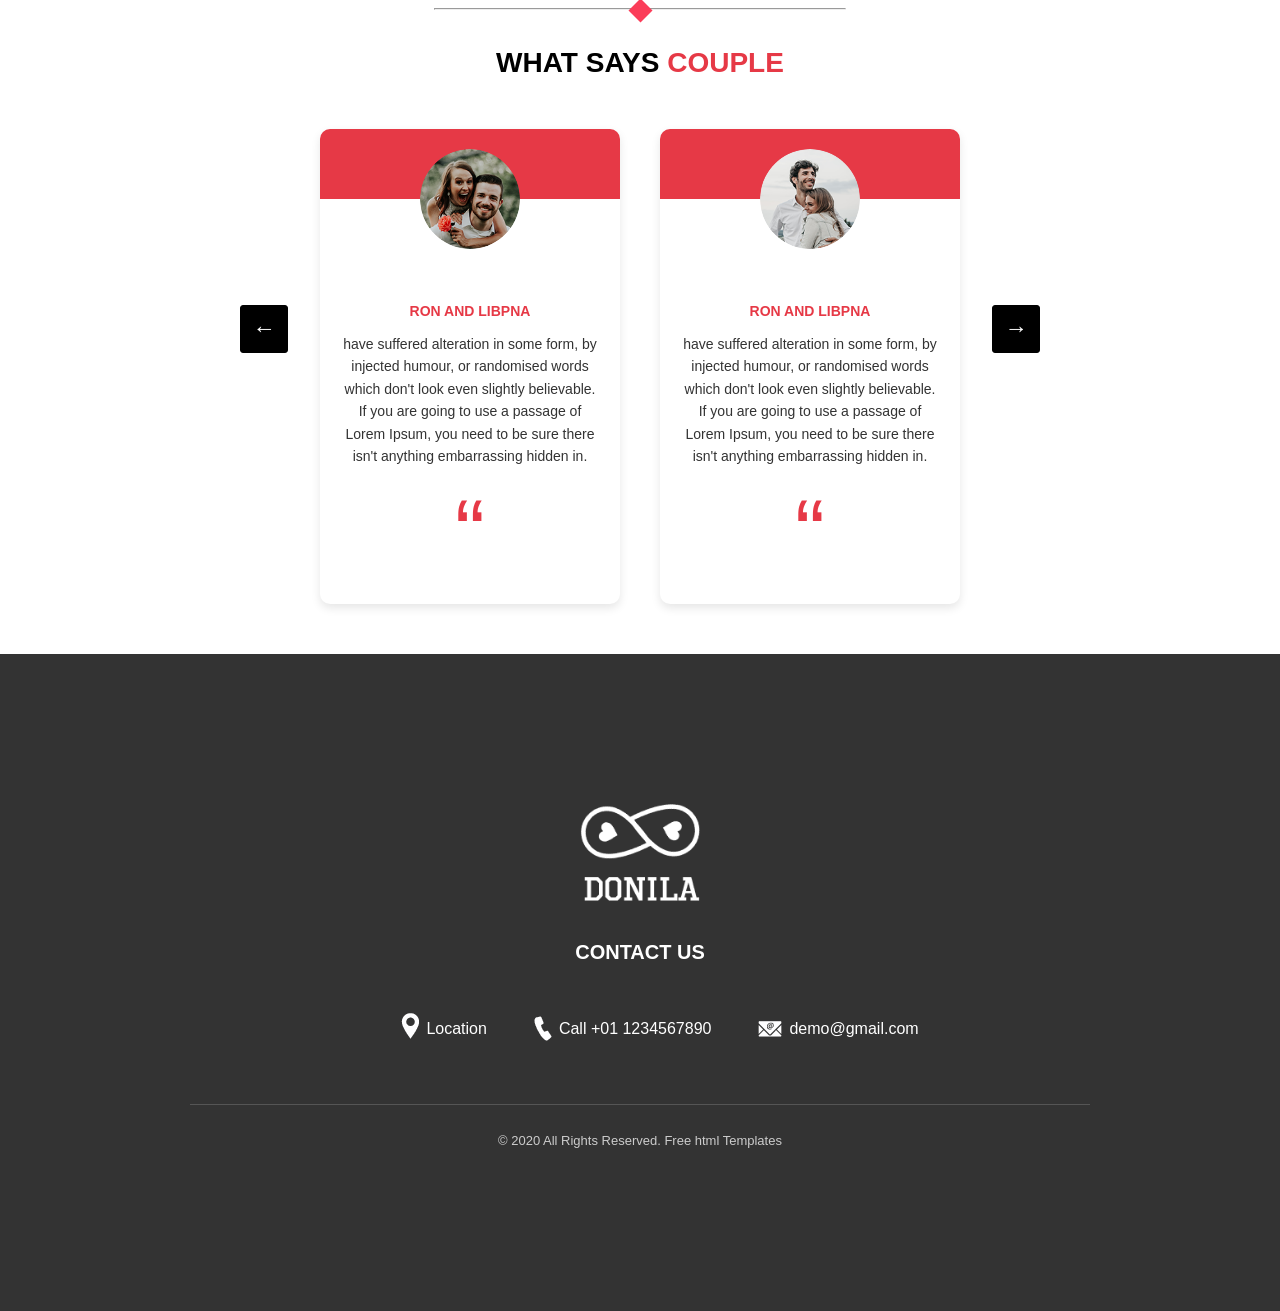
<file: index.html>
<!DOCTYPE html>
<html lang="en">

<head>
    <meta charset="UTF-8">
    <meta name="viewport" content="width=device-width, initial-scale=1.0">
    <title>Couple Testimonial</title>
    <link rel="stylesheet" href="style.css">
</head>

<body>
    <hr style="width:32%">
    <div class="hrimg"></div>
    <div class="Rectangle"><img src="img/Rectangle 31 copy.png" alt=""></div>
    <h2>WHAT SAYS <span>COUPLE</span></h2>
    <div class="testimonial-container">
        <div class="arrow left">←</div>

        <div class="testimonial-box">
            <div class="testimonial-header">
                <img src="img/client-img-1.png" alt="Couple 1">
            </div>
            <div class="testimonial-body">
                <h3>RON AND LIBPNA</h3>
                <p>
                    have suffered alteration in some form, by injected humour,
                    or randomised words which don't look even slightly believable.
                    If you are going to use a passage of Lorem Ipsum, you need to
                    be sure there isn't anything embarrassing hidden in.
                </p>
                <div class="quote">“</div>
            </div>
        </div>

        <div class="testimonial-box">
            <div class="testimonial-header">
                <img src="img/client-img-2.png" alt="Couple 2">
            </div>
            <div class="testimonial-body">
                <h3>RON AND LIBPNA</h3>
                <p>
                    have suffered alteration in some form, by injected humour,
                    or randomised words which don't look even slightly believable.
                    If you are going to use a passage of Lorem Ipsum, you need to
                    be sure there isn't anything embarrassing hidden in.
                </p>
                <div class="quote">“</div>
            </div>
        </div>

        <div class="arrow right">→</div>
    </div>
    <div class="footer-container">
        <footer class="footer">
            <div class="footer-logo">
                <img src="img/footer-logo.png" alt="Donila Logo" class="logo-icon" />
            </div>

            <h3><a href="contact.html" class="contact-title">CONTACT US</h3>

            <div class="footer-contacts">
                <div class="contact-item">
                    <span class="icon"></span>
                    <div class="MAP"></div>
                    <img src="img/map-icon.png" alt="MAP">


                    <a href="index.html">Location</a>
                </div>
                <div class="contact-item">
                    <span class="icon"></span>
                    <img src="img/call-icon.png" alt="Call Icon">
                    <span><a href="index.html">Call +01 1234567890</a></span>
                </div>
                <div class="contact-item">
                    <span class="icon"></span>
                    <img src="img/mail-icon.png" alt="Email Icon">
                    <span><a href="https://accounts.google.com/v3/signin/identifier?continue=https%3A%2F%2Fmail.google.com%2Fmail%2F%3Fhl%3Dlt&dsh=S-566979944%3A1759386612777281&emr=1&hl=lt&ifkv=AfYwgwUb-Z506UTLd2RKnGMnu2YywrPjPKEUjsLLei1t6wudTcF6-saegfgs6jurVYMUA1f3q_JVUA&ltmpl=default&ltmplcache=2&osid=1&passive=true&rm=false&scc=1&service=mail&ss=1&flowName=GlifWebSignIn&flowEntry=ServiceLogin">demo@gmail.com</a></span>
                </div>
            </div>

            <div class="footer-bottom">
                <p>© 2020 All Rights Reserved. Free html Templates</p>
            </div>
        </footer>
    </div>
</body>

</html>
</file>
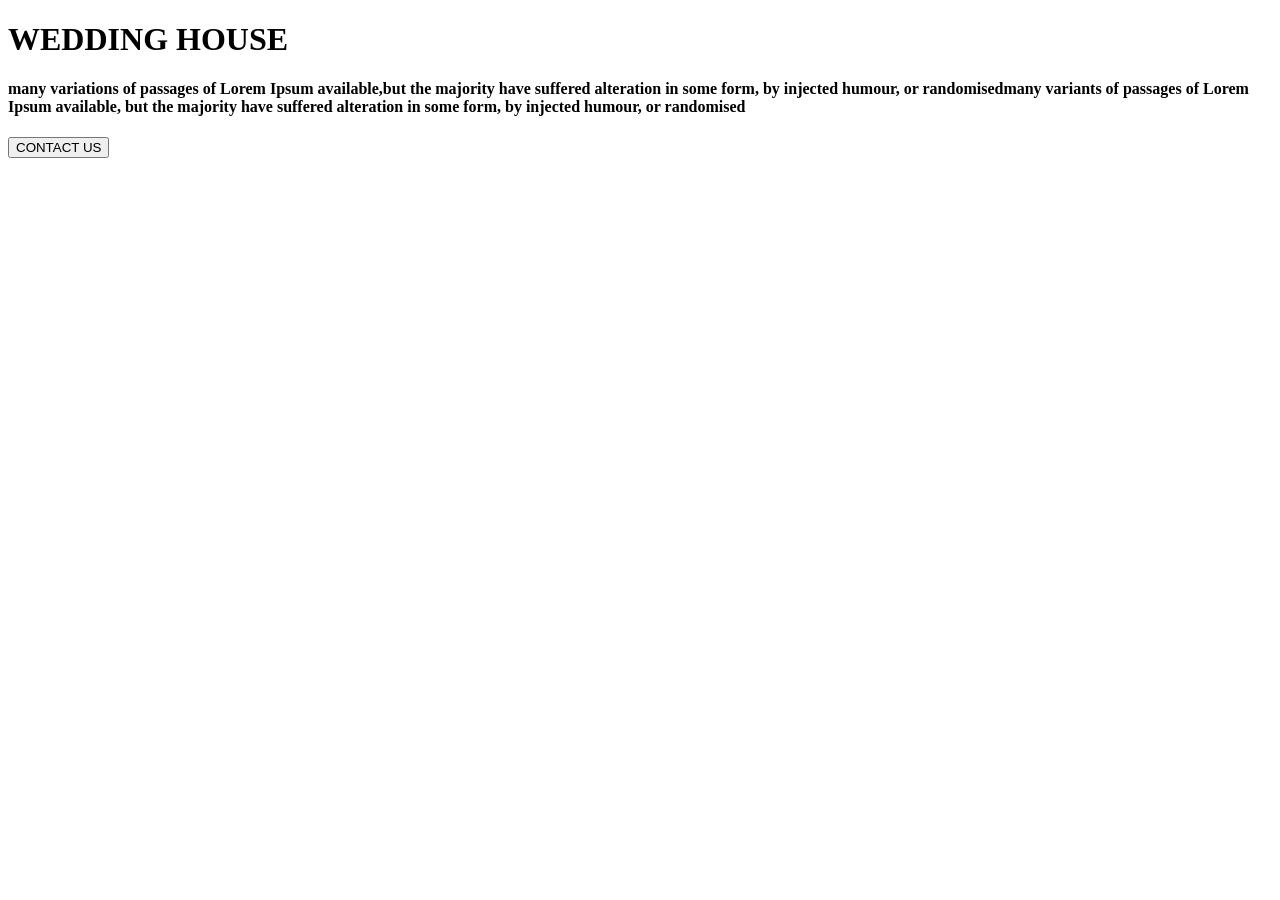
<file: blog.html>
<!DOCTYPE html>
<html lang="en">
<head>
    <meta charset="UTF-8">
    <meta name="viewport" content="width=device-width, initial-scale=1.0">
    <title>Document</title>
</head>
<body>
    <div class="wedding">
                <h1 class="test2">WEDDING HOUSE
                </h1>
                <h4>many variations of passages of Lorem Ipsum available,but the majority have suffered alteration in
                    some form, by injected humour, or randomisedmany variants of passages of Lorem Ipsum available, but
                    the majority have suffered alteration in some form, by injected humour, or randomised</h4>
                <button>CONTACT US

</body>
</html>
</file>
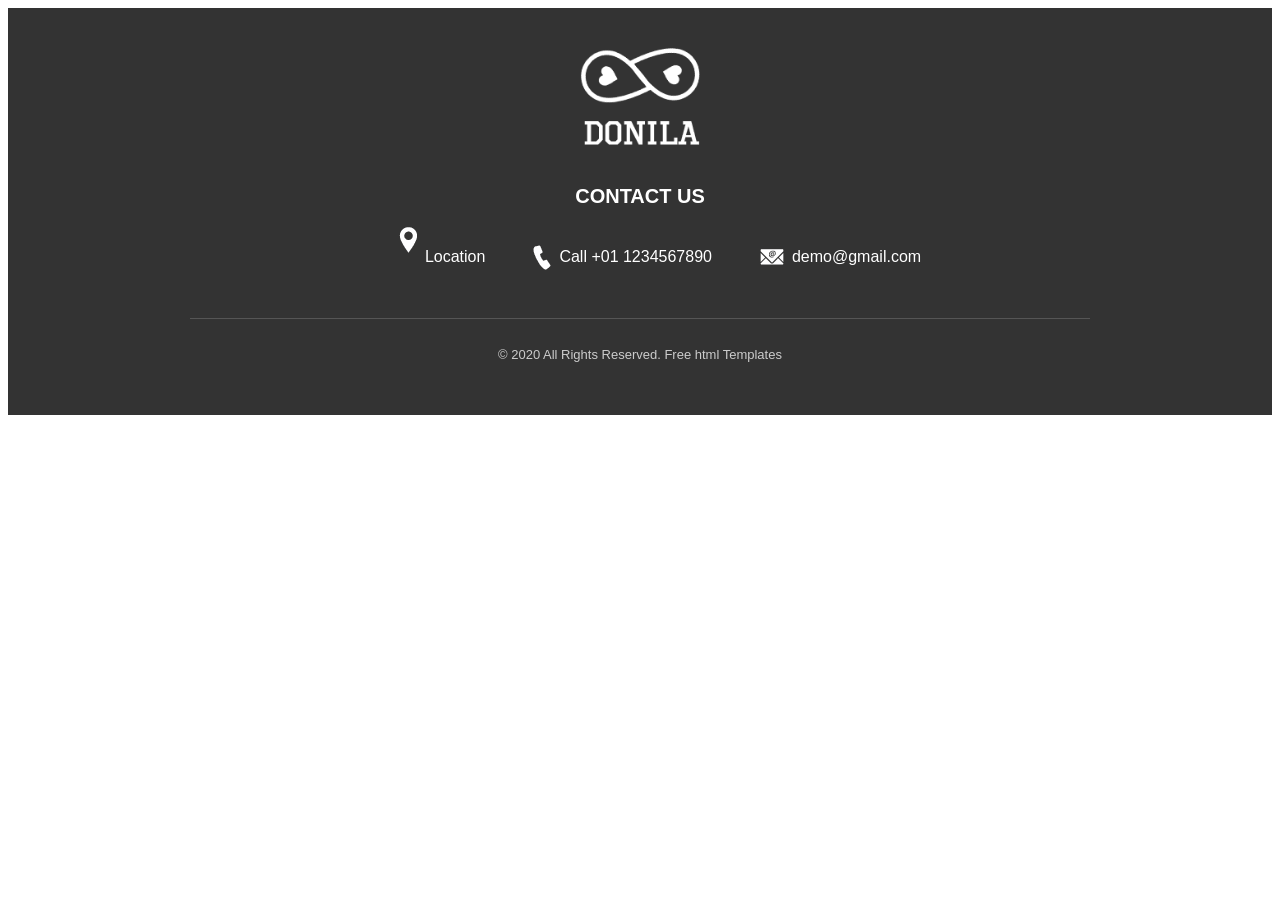
<file: contactus.html>
<!DOCTYPE html>
<html lang="en">

<head>
    <meta charset="UTF-8" />
    <meta name="viewport" content="width=device-width, initial-scale=1.0" />
    <title>Footer Example</title>
    <link rel="stylesheet" href="style/contactus.css">
</head>

<body>

    <div class="footer-container">
        <footer class="footer">
            <div class="footer-logo">
                <img src="IMG/image.png" alt="Donila Logo" class="logo-icon" />
            </div>

            <h3><a href="contact.html" class="contact-title">CONTACT US</h3>

            <div class="footer-contacts">
                <div class="contact-item">
                    <img src="IMG/map.png" alt="">

                    <span class="icon"></span>

                    <a href="index.html">Location</a>
                </div>
                <div class="contact-item">
                    <span class="icon"></span>
                    <img src="IMG/call.png" alt="Call Icon">
                    <span><a href="index.html">Call +01 1234567890</a></span>
                </div>
                <div class="contact-item">
                    <span class="icon"></span>
                    <img src="IMG/sms3.png" alt="Email Icon">
                    <span><a href="index.html">demo@gmail.com</a></span>
                </div>
            </div>

            <div class="footer-bottom">
                <p>© 2020 All Rights Reserved. Free html Templates</p>
            </div>
        </footer>
    </div>

</body>

</html>
</file>
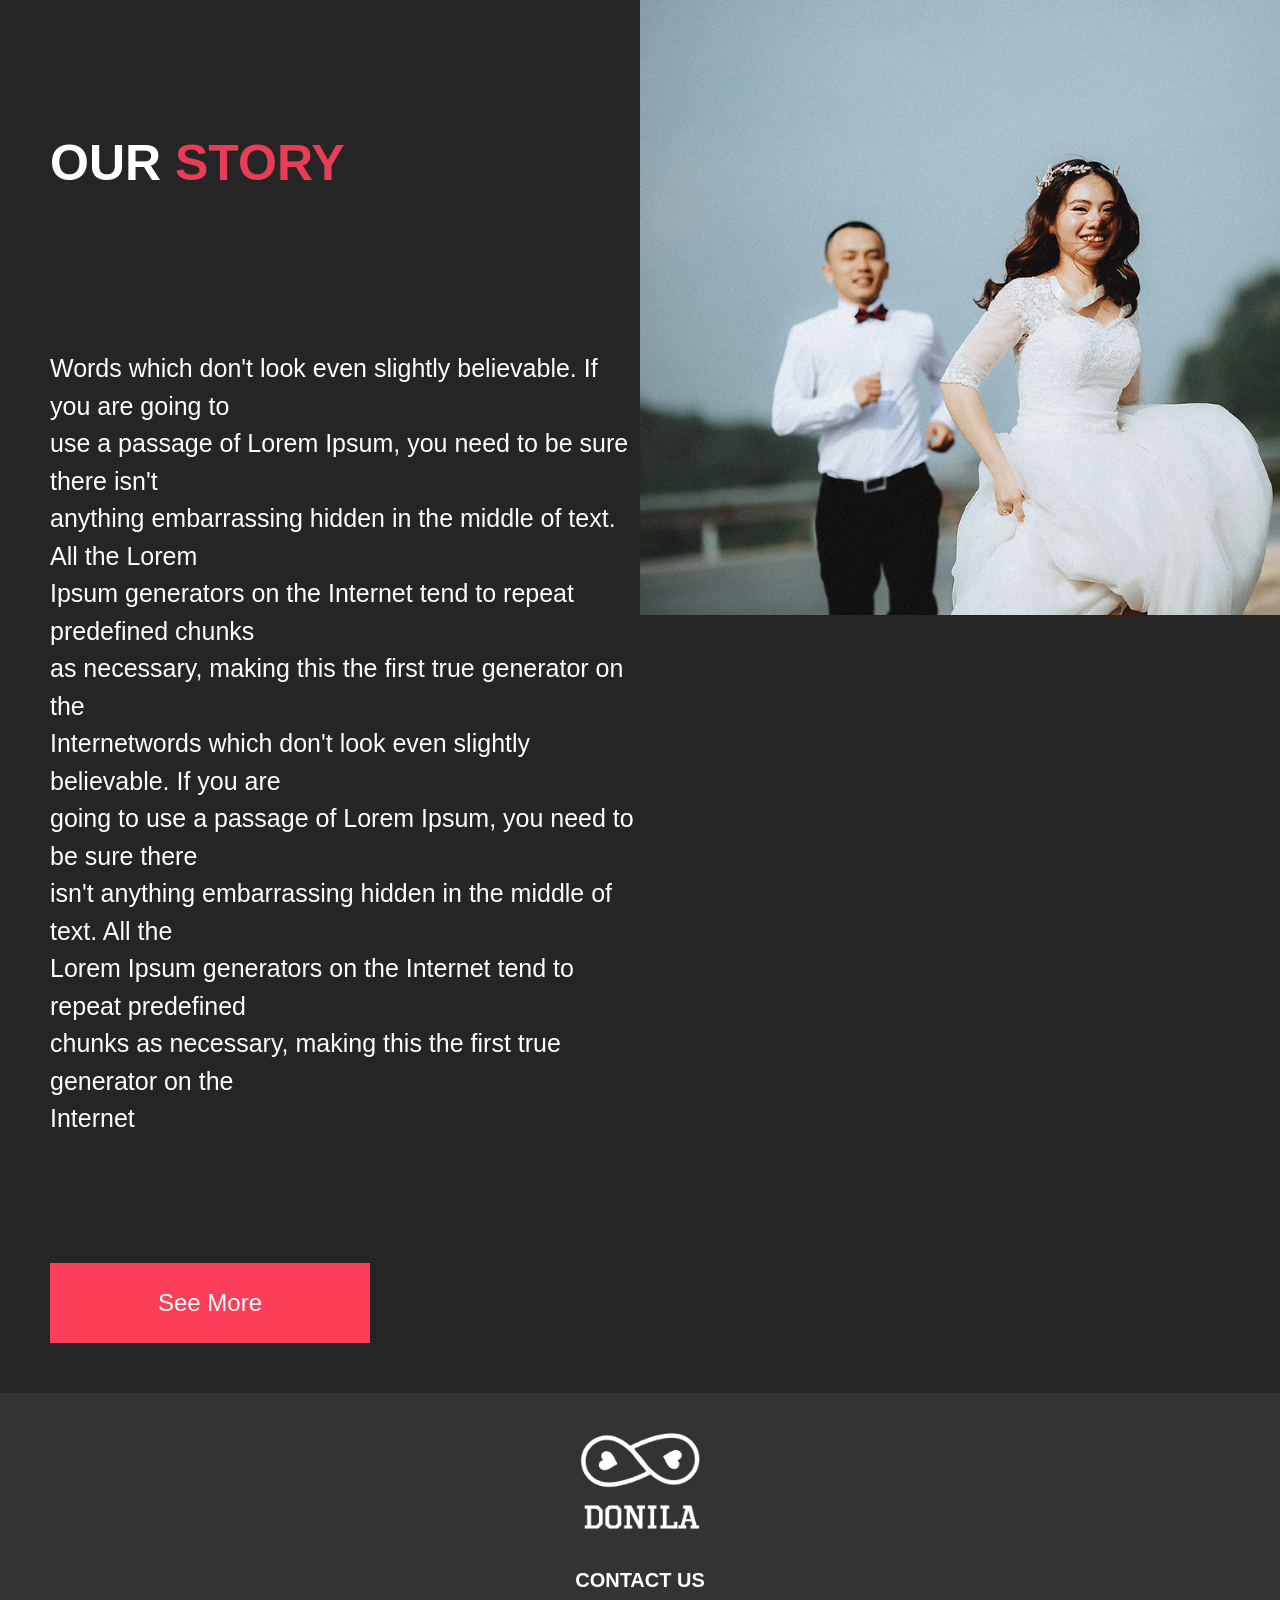
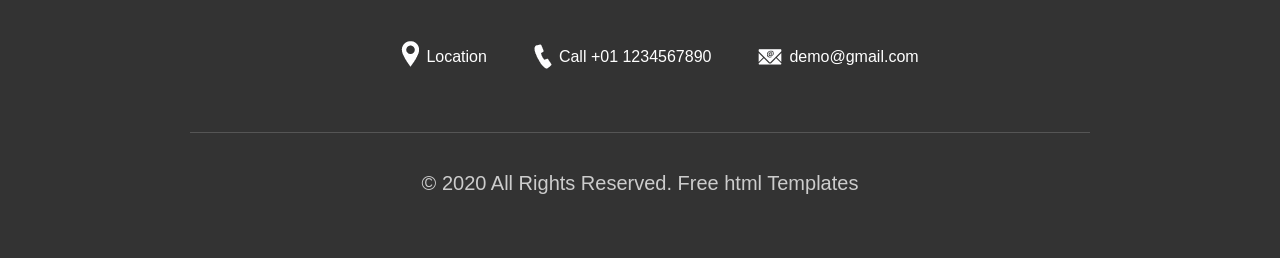
<file: INDEX/our-story.html>
<!DOCTYPE html>
<html lang="en">

<head>
    <link rel="stylesheet" href="/style/out-story.css">
    <meta charset="UTF-8">
    <meta name="viewport" content="width=device-width, initial-scale=1.0">
    <title>Document</title>
    <link rel="stylesheet" href="../style/style.css">
</head>

<body>
    <!-- <nav class="sidebar">
            <div class="red-box"><img class="image" src="./IMG/image.png" alt="Image"></div>
            <div class="black-box">

                <ul style="padding-bottom: 50px;">
                    <li><img src="IMG/rodykle.png" alt=""><a href="index.html"> HOME</a></li>
                    <li><img src="IMG/rodykle.png" alt=""><a href="wedding.html"> THE WEDDING</a></li>
                    <li><img src="IMG/rodykle.png" alt=""><a href="wedding-planner.html"> WEDDING PLANNER</a></li>
                    <li><img src="IMG/rodykle.png" alt=""><a href="blog.html"> BLOG</a></li>
                    <li><img src="IMG/rodykle.png" alt=""><a href="contact.html"> CONTACT</a></li>
                </ul>

                <hr>

                <ul style="padding-top: 40px; padding-bottom: 20px;">
                    <li><img src="IMG/mabila.png" alt=""><a href="https://www.whatsapp.com/?locale=lt_LT&lang=lt"> Call
                            +01 1234567890</a></li>
                    <li><img src="IMG/smss.png" alt=""><a
                            href="https://accounts.google.com/v3/signin/identifier?continue=https%3A%2F%2Fmail.google.com%2Fmail%2Fu%2F0%2F&emr=1&followup=https%3A%2F%2Fmail.google.com%2Fmail%2Fu%2F0%2F&ifkv=AfYwgwXzFwUnKiwNo2pXuzcVfuuPlEigH_bYhkcqLjv-hSlzMZJbiRr3c5AjF4cRhUnNF18h3o6u5g&osid=1&passive=1209600&service=mail&flowName=GlifWebSignIn&flowEntry=ServiceLogin&dsh=S-1476226695%3A1758187210380390">
                            demo@gmail.com</a></li>
                </ul>
                <a href="https://www.facebook.com/?locale=lt_LT"></a>
                <div
                    style="display: grid; grid-template-columns: repeat(3, 1fr); gap: 25px; padding-left: 100px; padding-right: 100px;">
                    <div class="ikon-borders"><a href="https://www.facebook.com/?locale=lt_LT"><img
                                src="IMG/facebook.png" alt=""></a></div>
                    <div class="ikon-borders"><a href="https://x.com/"><img src="IMG/twitter.png" alt=""></a></div>
                    <div class="ikon-borders"><a href="https://lt.linkedin.com/"><img src="IMG/linkedin 1.png"
                                alt=""></a></div>
        </nav> -->
    <div class="story_section">
        <div class="vsp">
            <div class="story_taital_main">
                <h1 class="story_taital">Our <span style="color: #e83d56;">Story</span></h1>
                <p class="story_text">Words which don't look even slightly believable. If you are going to <br> use
                    a
                    passage of Lorem Ipsum, you need to be sure there isn't <br> anything embarrassing hidden in the
                    middle
                    of text. All the Lorem <br> Ipsum generators on the Internet tend to repeat predefined chunks
                    <br> as
                    necessary, making this the first true generator on the <br> Internetwords which don't look even
                    slightly
                    believable. If you are <br> going to use a passage of Lorem Ipsum, you need to be sure there
                    <br> isn't
                    anything embarrassing hidden in the middle of text. All the <br> Lorem Ipsum generators on the
                    Internet
                    tend to repeat predefined <br> chunks as necessary, making this the first true generator on the
                    <br> Internet
                </p>
                <div class="seemore_bt"><a href="../index.html"><div class="seemore" >See More</div></a></div>

            </div>
        </div>
        <div class="vsp">
            <div class="story_img"><img src="../IMG/2hero.png" class="story_img"></div>
        </div>
    </div>
    </div>
    </div>
    <div class="footer-container">
        <footer class="footer">
            <div class="footer-logo">
                <img src="../IMG/image.png" alt="Donila Logo" class="logo-icon" />
            </div>

            <h3><a href="contact.html" class="contact-title">CONTACT US</h3>

            <div class="footer-contacts">
                <div class="contact-item">
                    <span class="icon"></span>
                    <img class="anlak" src="../IMG/map.png" alt="MAP">
                    <span><a href="index.html">Location</a></span>
                </div>
                <div class="contact-item">
                    <span class="icon"></span>
                    <img src="../IMG/call.png" alt="Call Icon">
                    <span><a href="index.html">Call +01 1234567890</a></span>
                </div>
                <div class="contact-item">
                    <span class="icon"></span>
                    <img src="../IMG/sms3.png" alt="Email Icon">
                    <span><a href="index.html">demo@gmail.com</a></span>
                </div>
            </div>

            <div class="footer-bottom">
                <p>© 2020 All Rights Reserved. Free html Templates</p>
            </div>
        </footer>
    </div>
</body>

</html>
</file>
<file: style.css>
body {
  font-family: Arial, sans-serif;
  background: #fff;
  margin: 0;
  padding: 0;
  text-align: center;
}

h2 {
  font-size: 28px;
  font-weight: bold;
  margin: 40px 0 20px;
}

h2 span {
  color: #e63946;
}

.testimonial-container {
  display: flex;
  justify-content: center;
  align-items: center;
  gap: 40px;
  max-width: 1000px;
  margin: 50px auto;
  position: relative;
}

.testimonial-box {
  width: 300px;
  background: #fff;
  border-radius: 10px;
  box-shadow: 0 4px 10px rgba(0,0,0,0.1);
  overflow: hidden;
  text-align: center;
}

.testimonial-header {
  background: #e63946;
  height: 70px;
  position: relative;
}

.testimonial-header img {
  width: 100px;
  height: 100px;
  border-radius: 50%;
  position: absolute;
  top: 20px;
  left: 50%;
  transform: translateX(-50%);
}

.testimonial-body {
  margin-top: 70px;
  padding: 20px;
}

.testimonial-body h3 {
  font-size: 14px;
  font-weight: bold;
  color: #e63946;
  margin-bottom: 10px;
  text-transform: uppercase;
}

.testimonial-body p {
  font-size: 14px;
  color: #333;
  line-height: 1.6;
}

.quote {
  font-size: 90px;
  color: #e63946;
  margin-top: 5px;
}

.arrows {
  display: flex;
  justify-content: center;
  margin: 30px 0;
  gap: 20px;
}

.arrow {
  width: 40px;
  height: 40px;
  background: #000000;
  color: #ffffff;
  border: 1px solid #000;
  display: flex;
  justify-content: center;
  align-items: center;
  cursor: pointer;
  font-size: 23px;
  border-radius: 3px;
  position: absolute;
  top: 42%;
  transform: translateY(-50%);
}

.arrow:hover {
  background: #000;
  color: #fff;
}

.arrow.left {
  left: 100px;
  padding: 3px;
}

.arrow.right {
  right: 100px;
  padding: 3px;
}

.read_bt {
  width: 160px;
  margin: 0 auto;
  text-align: center;
  padding-top: 30px;

}

body {
  font-family: Arial, sans-serif;
  background-color: #fff;
}

.footer-container {
  background-color: #333;
  color: white;
  padding: 150px 20px;
  text-align: center;
}
 
.footer {
  max-width: 900px;
  margin: 0 auto;
}
 
.footer-logo {
  display: flex;
  flex-direction: column;
  align-items: center;
  margin-bottom: 20px;
}
 
.footer-logo .logo-icon {
  width: 120px;
  height: auto;
  margin-bottom: 20px;
}
 
.footer-logo h2 {
  font-size: 24px;
  font-weight: bold;
}
 
.contact-title {
  font-size: 20px;
  margin-bottom: 30px;
 
  &:hover {
    color: red;
  }
}
 
.footer-contacts {
  display: flex;
  justify-content: center;
  gap: 40px;
  margin-bottom: 30px;
  flex-wrap: wrap;
}
 
.contact-item {
  display: flex;
  align-items: center;
  gap: 7px;
  font-size: 14px;
}
 
.footer-bottom {
  border-top: 1px solid #555;
  padding-top: 15px;
  font-size: 13px;
  color: #ccc;
}
 
a {
  color: white;
  text-decoration: none;
  font-size: medium;
 
  &:hover {
    color: red;
  }
}
 
.anlak {
    padding-top: 30px;
  }

  div.Rectangle {
  text-align: center;
  margin: -20px;
  left: 20px;
}
.MAP {
  padding-top: 30px;
}
</file>
<file: style/contactus.css>
body {
  font-family: Arial, sans-serif;
}
 
    .footer-container {
    background-color: #333;
    color: #fff;
    padding: 40px 20px;
    text-align: center;
    }
 
.footer {
  max-width: 900px;
  margin: 0 auto;
}
 
.footer-logo {
  display: flex;
  flex-direction: column;
  align-items: center;
  margin-bottom: 20px;
}
 
.footer-logo .logo-icon {
  width: 120px;
  height: auto;
  margin-bottom: 20px;
}
 
.footer-logo h2 {
  font-size: 24px;
  font-weight: bold;
}
 
.contact-title {
  font-size: 20px;
  margin-bottom: 30px;
      &:hover {
        color: red;}
}
 
.footer-contacts {
  display: flex;
  justify-content: center;
  gap: 40px;
  margin-bottom: 30px;
  flex-wrap: wrap;
}
 
.contact-item {
  display: flex;
  align-items: center;
  gap: 8px;
  font-size: 14px;
}
 
.footer-bottom {
  border-top: 1px solid #555;
  padding-top: 15px;
  font-size: 13px;
  color: #ccc;
}
a {
    color: white;
    text-decoration: none;
    font-size:medium;
    &:hover {
        color: red;
    }
}
</file>
<file: style/out-story.css>
body {
    margin: 0;
    padding: 0;
    box-sizing: border-box;
    font-family: Arial, sans-serif;
}

.sidebar {
    width: 100%;
    position: fixed;
    top: 0;
    left: 0;
    padding-top: 20px;
}

.red-box {
    width: 19.8vw;
    height: 40vh;
    background-image: url(../IMG/red-box.png);
    background-repeat: no-repeat;
}

.black-box {
    width: 19.8vw;
    height: 40vh;
    background-image: url(../IMG/black-box.png);
    background-repeat: no-repeat;
}

.story_section {
	width: 100%;
    display: flex;
    flex-wrap: wrap;
    box-sizing: border-box;
    align-items: start;
    justify-content: start;
	background-color: #252525;
    /* padding-left: 350px; */
}

.story_taital_main {
	width: 100%;
	float: left;
	margin-top: 50px;
}

.story_taital {
	float: left;
	font-size: 50px;
    padding: 50px;
    margin-left: 0;
	color: white;
	text-transform: uppercase;
	font-weight: bold;
}

.story_text {
	width: 92%;
	float: left;
	font-size: 25px;
    padding: 50px;
	color: white;
    margin-left: 0;
}

.seemore {
    margin-top: 5%;
    font-size: x-large;
}

.seemore_bt {
	width: 320px;
	float: left;
	padding-top: 50px;
    padding: 50px;
    margin-left: 0;
}

.seemore_bt a {
	width: 100%;
    height: 60px;
	float: left;
	font-size: 28px;
    text-decoration: none;
	color: white;
	background-color: #fc3e59;
	text-align: center;
	padding: 10px 0px;
}

.seemore_bt a:hover {
	color: #000;
	background-color: white;
}

.story_img {
    width: 100%;
    height: auto;
}

.vsp {
    width: 50%;
    box-sizing: border-box;
}

/* footer */

.footer-container {
  background-color: #333;
  color: white;
  padding: 40px 20px;
  text-align: center;
}
 
.footer {
  max-width: 900px;
  margin: 0 auto;
}
 
.footer-logo {
  display: flex;
  flex-direction: column;
  align-items: center;
  margin-bottom: 20px;
}
 
.footer-logo .logo-icon {
  width: 120px;
  height: auto;
  margin-bottom: 20px;
}
 
.footer-logo h2 {
  font-size: 24px;
  font-weight: bold;
}
 
.contact-title {
  font-size: 20px;
  margin-bottom: 30px;
 
  &:hover {
    color: red;
  }
}
 
.footer-contacts {
  display: flex;
  justify-content: center;
  gap: 40px;
  margin-bottom: 30px;
  flex-wrap: wrap;
}
 
.contact-item {
  display: flex;
  align-items: center;
  gap: 7px;
  font-size: 14px;
}
 
.footer-bottom {
  border-top: 1px solid #555;
  padding-top: 15px;
  font-size: 13px;
  color: #ccc;
}
 
a {
  color: white;
  text-decoration: none;
  font-size: medium;

  &:hover {
    color: red;
  }
}

.anlak {
    padding-top: 30px;
}



/* media */

@media  (max-width: 1024px) {
    .story_section  {
        padding-left: 150px;
        padding-right: 150px;
    }
    .red-box, .black-box {
        width: 25vw;
        height: 30vh;
    }
    .story_taital {
        font-size: 40px;
        padding: 30px 0;
    }
    .story_text {
        font-size: 22px;
        padding: 30px 0;
    }
    .seemore_bt {
        width: 100%;
        padding: 30px 0;
    }
    /* .story_img {
        height: auto;
        max-width: 100%;
        position: relative;
        top: 200px;
        left: 30px;
    } */
}

@media (max-width: 968px) {
    .vsp {
        width: 100%;
        margin-top: 10px;
    }
    .story_section {
        padding-left: 20px;
        padding-right: 20px;
    }
    .red-box, .black-box {
        width: 30vw;
        height: 25vh;
    }
    .story_taital {
        font-size: 35px;
        padding: 25px 0;
    }
    
}

@media (max-width: 480px) {
    .story_taital {
        font-size: 30px;
        padding: 20px 0;
    }
    .story_text {
        font-size: 16px;
        padding: 20px 0;
    }
    .seemore_bt {
        width: 100%;
        padding: 20px 0;
    }
    
}
@media (max-width: 320px) {
    .story_taital {
        font-size: 24px;
        padding: 15px 0;
    }
    .story_text {
        font-size: 14px;
        padding: 15px 0;
    }
    .seemore_bt {
        width: 100%;
        padding: 15px 0;
    }
}

@media (max-width: 240px) {
    .story_taital {
        font-size: 20px;
        padding: 10px 0;
    }
    .story_text {
        font-size: 12px;
        padding: 10px 0;
    }
    .seemore_bt {
        width: 100%;
        padding: 10px 0;
    }
}

@media (max-width: 200px) {
    .story_taital {
        font-size: 18px;
        padding: 8px 0;
    }
    .story_text {
        font-size: 10px;
        padding: 8px 0;
    }
    .seemore_bt {
        width: 100%;
        padding: 8px 0;
    }
}

@media (max-width: 160px) {
    .story_taital {
        font-size: 16px;
        padding: 5px 0;
    }
    .story_text {
        font-size: 8px;
        padding: 5px 0;
    }
    .seemore_bt {
        width: 100%;
        padding: 5px 0;
    }
}
</file>
<file: style/style.css>
body {
    margin: 0;
}

.bg {
    background-image: url(../IMG/home\ background.png);
    height: 100vh;
    background-repeat: no-repeat;
    background-size: cover;
    width: 100%;
}

a {
    color: white;
    text-decoration: none;
    font-size:medium;
    &:hover {
        color: red;
    }
}

ul {
    margin: 0;
    list-style-type: none;
    padding: 100px;
}

li {
    padding: 20px;
    font-family: 'Arial', sans-serif;
    font-size: 20px;


}

hr {
    border: 1px solid rgb(82, 82, 82);
    width: 80%;
    margin-left: 10%;

}

main {
    display: flex;
}

.image {
    width: 15rem;
    height: 11rem;
    background-repeat: no-repeat;
}

.user {
    width: 19.8vw;
    height: 40vh;
    background-image: url(../IMG/user.png);
    background-repeat: no-repeat;
}

.search {
    width: 19.8vw;
    height: 40vh;
    background-image: url(../IMG/search.png);
    background-repeat: no-repeat;

}

.red-box {
    width: 19.8vw;
    height: 30vh;
    background-color: rgba(242, 73, 93, 255);
    display: flex;
    justify-content: center;
    align-items: center;
}

.black-box {
    width: 19.8vw;
    height: 70vh;
    background-color: rgba(25, 25, 25, 255);
}

.ikon-borders {
    border: 1px solid white;
    margin-top: 50px;
    height: 70px;
    text-align: center;
    align-content: center;
}
.ikon-borders:hover {
    background-color: red;
}

.wedding {
    text-align: center;
    position: relative;
    top: 38%;
    left: 69%;
    transform: translate(-50%, -50%);
    color: white;
    text-align: start;
    font-size: 65px;
    padding: 0;
    margin: 0;
}

.wedding h1 {
    margin-bottom: 10px;
}

.wedding p {
    margin-top: 0;
}


p {
    font-size: 20px;
    line-height: 1.5;
}

.contact_bt {
    margin-top: 20px;
    width: 170px;
    height: 70px;
    text-align: center;
    line-height: 68px;
    font-size: 70px;
    background-color: rgba(242, 73, 93, 255);
}

.LOGIN {
    color: white;
}

.top-right {
    position: absolute;
    top: 0;
    right: 0;
    display: flex;
    align-items: center;
    gap: 50px;
    padding: 30px;
}

.top-right .user, .top-right .search {
    width: 25px;
    height: 25px;
    background-size: contain;
    background-repeat: no-repeat;
}

.rodykles {
    position: absolute;
    bottom: 50px;
    right: 70px;
    display: flex;
    gap: 10px;
}

/* media */

@media (max-width: 768px) {
    .top-right {
        flex-direction: column;
        align-items: flex-start;
        gap: 20px;
    }

    .top-right .user, .top-right .search {
        width: 20px;
        height: 20px;
    }

    .rodykles {
        bottom: 30px;
        right: 30px;
    }
}

@media (max-width: 480px)
{
    .red-box {
        font-size: 30px;
        padding: 20px 0;
    }
    .black-box {
        font-size: 16px;
        padding: 20px 0;
    }
    .ikon-borders {
        width: 100%;
        padding: 20px 0;
    }
}
</file>
